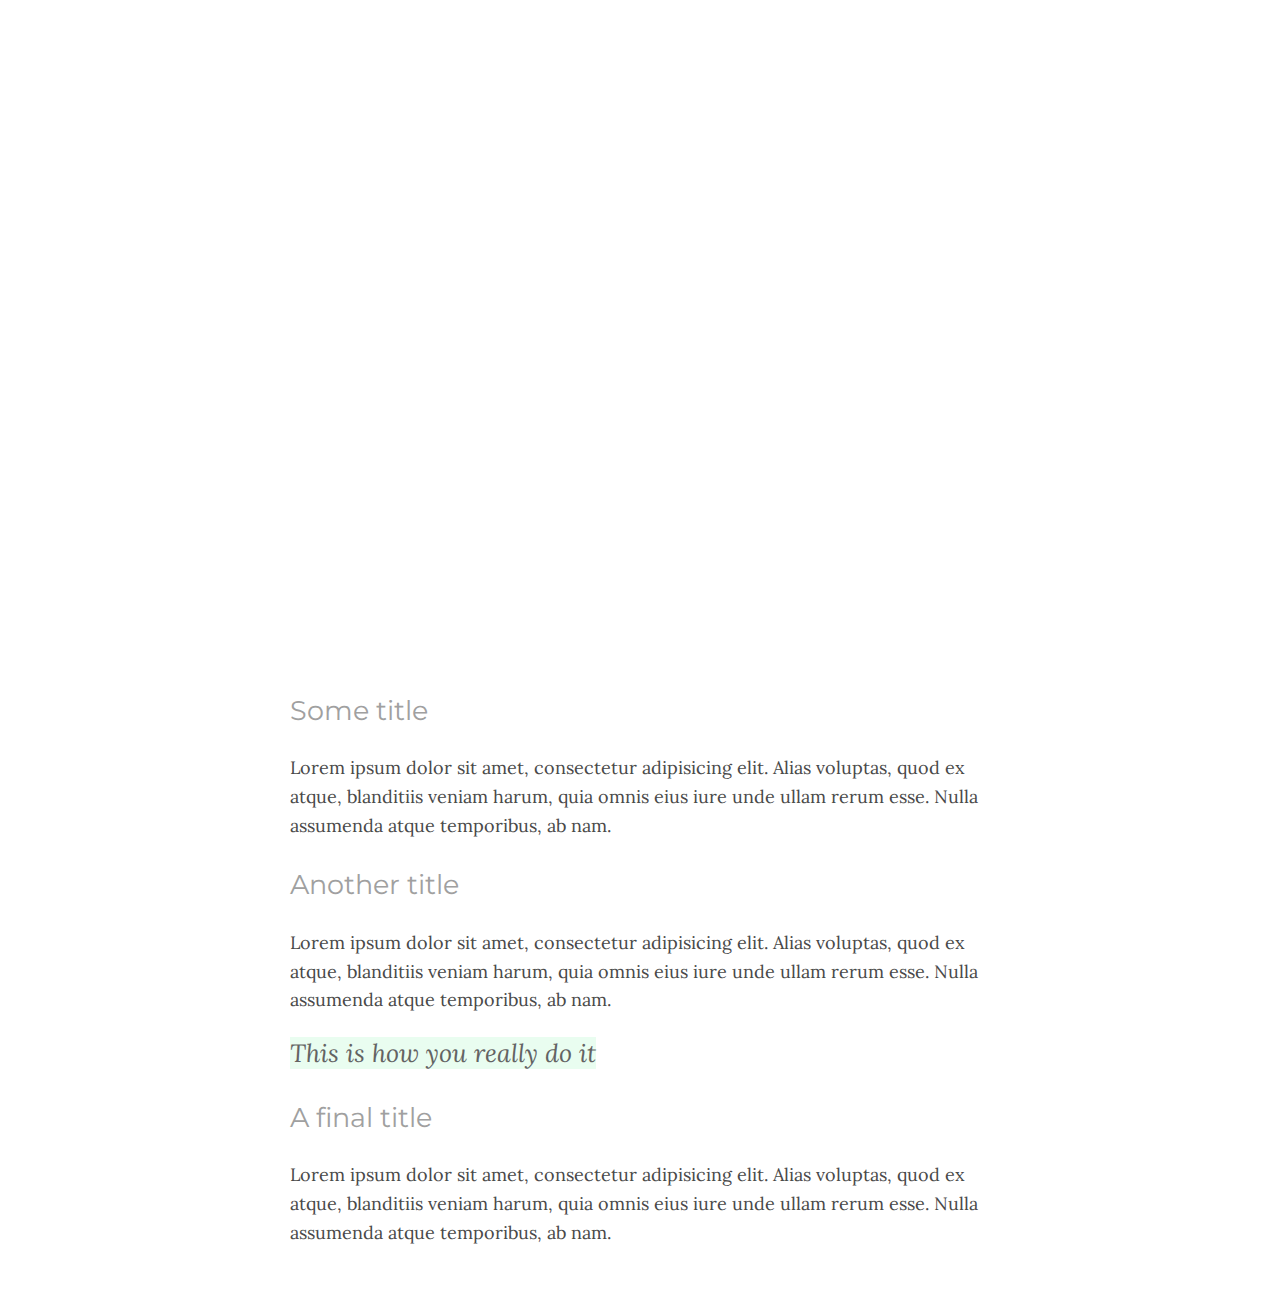
<file: index.html>
<html>
  <head>
    <title>How to copy Medium in 10 minutes</title>
    <link href='https://fonts.googleapis.com/css?family=Lora:400,400italic,700|Montserrat:400,700' rel='stylesheet' type='text/css'>
    <link rel="stylesheet" href="style.css">
    <meta name="viewport" content="width=device-width, initial-scale=1">
  </head>
  <body>
    <div class="banner">
      <div class="container">
        <h1>How to copy Medium in 10 minutes</h1>
        <p>This is a cheap version of course</p>
      </div>
    </div>

    <div class="container">
      <h2>Some title</h2>
      <p>
        Lorem ipsum dolor sit amet, consectetur adipisicing elit. Alias voluptas, quod ex atque, blanditiis veniam harum, quia omnis eius iure unde ullam rerum esse. Nulla assumenda atque temporibus, ab nam.
      </p>

      <h2>Another title</h2>
      <p>
        Lorem ipsum dolor sit amet, consectetur adipisicing elit. Alias voluptas, quod ex atque, blanditiis veniam harum, quia omnis eius iure unde ullam rerum esse. Nulla assumenda atque temporibus, ab nam.
      </p>

      <a href="#" class="link-medium">This is how you really do it</a>

      <h2>A final title</h2>
      <p>
        Lorem ipsum dolor sit amet, consectetur adipisicing elit. Alias voluptas, quod ex atque, blanditiis veniam harum, quia omnis eius iure unde ullam rerum esse. Nulla assumenda atque temporibus, ab nam.
      </p>

    </div>
  </body>
</html>
</file>
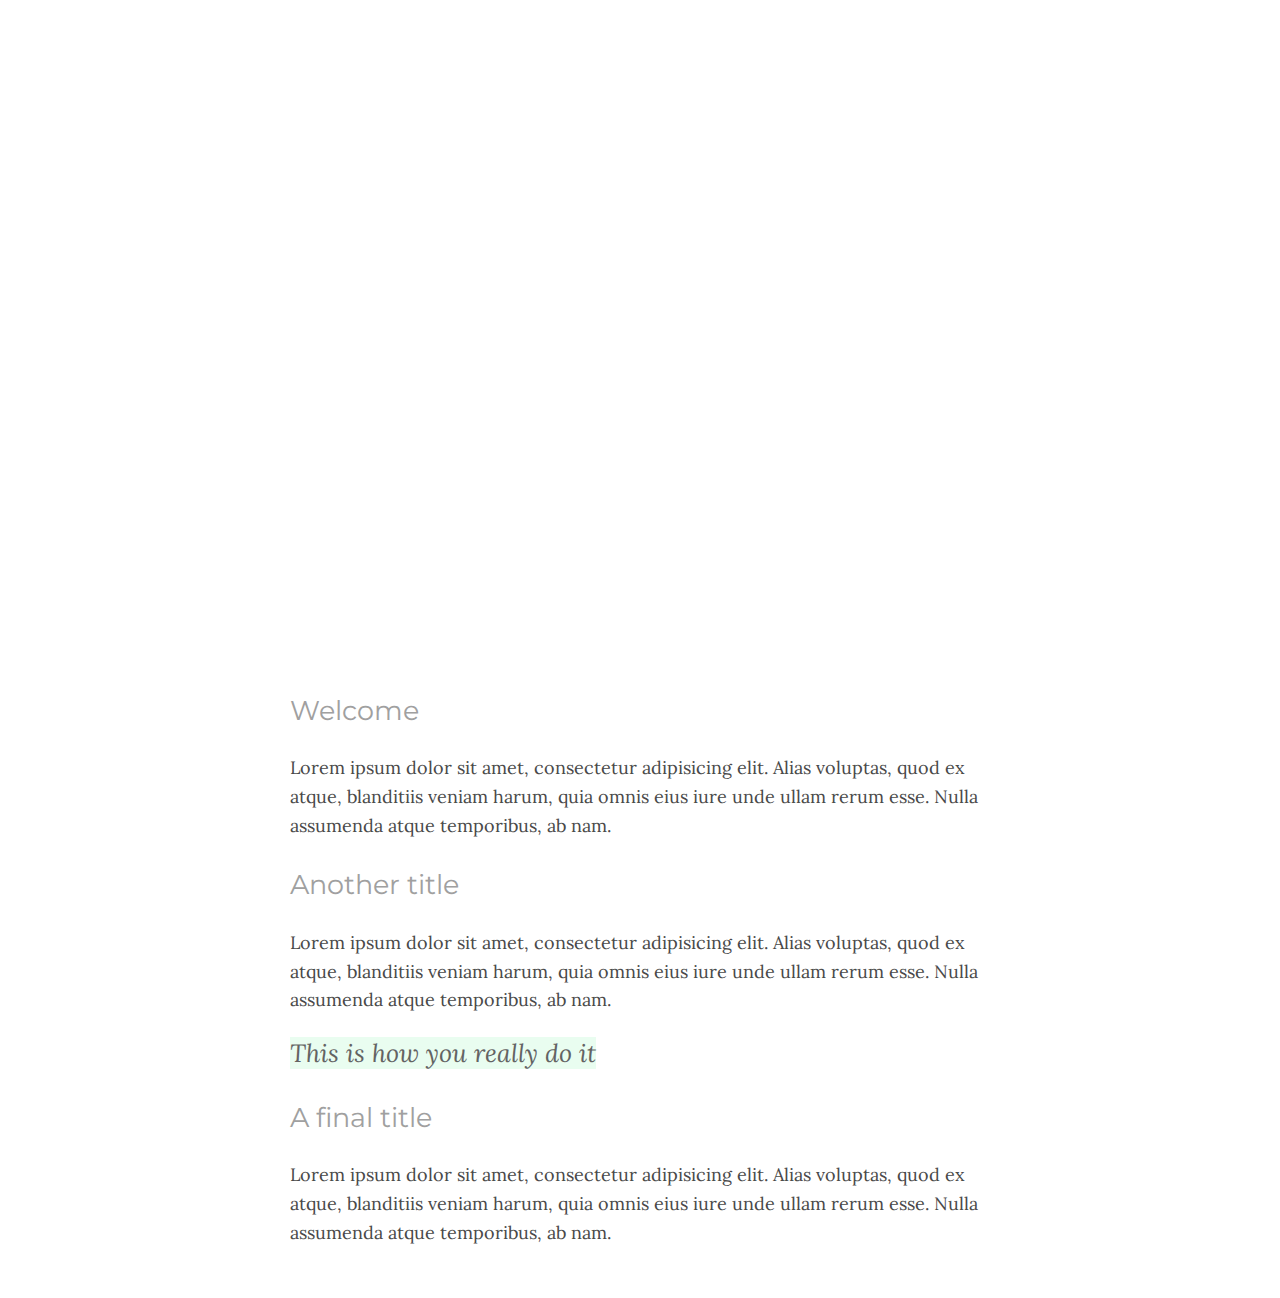
<file: medium-article/index.html>
<html>
  <head>
    <title>How to copy Medium in 10 minutes</title>
    <link href='https://fonts.googleapis.com/css?family=Lora:400,400italic,700|Montserrat:400,700' rel='stylesheet' type='text/css'>
    <link rel="stylesheet" href="style.css">
    <meta name="viewport" content="width=device-width, initial-scale=1">
  </head>
  <body>
    <div class="banner">
      <div class="container">
        <h1>How to copy Medium in 10 minutes</h1>
        <p>This is a cheap version of course</p>
      </div>
    </div>

    <div class="container">
      <h2>Welcome</h2>
      <p>
        Lorem ipsum dolor sit amet, consectetur adipisicing elit. Alias voluptas, quod ex atque, blanditiis veniam harum, quia omnis eius iure unde ullam rerum esse. Nulla assumenda atque temporibus, ab nam.
      </p>

      <h2>Another title</h2>
      <p>
        Lorem ipsum dolor sit amet, consectetur adipisicing elit. Alias voluptas, quod ex atque, blanditiis veniam harum, quia omnis eius iure unde ullam rerum esse. Nulla assumenda atque temporibus, ab nam.
      </p>

      <a href="#" class="link-medium">This is how you really do it</a>

      <h2>A final title</h2>
      <p>
        Lorem ipsum dolor sit amet, consectetur adipisicing elit. Alias voluptas, quod ex atque, blanditiis veniam harum, quia omnis eius iure unde ullam rerum esse. Nulla assumenda atque temporibus, ab nam.
      </p>

    </div>
  </body>
</html>
</file>
<file: style.css>
/* Fonts and colors */
body {
  color: #494949;
  font-size: 18px;
  line-height: 1.6;
  font-weight: lighter;
  font-family: 'Lora', serif;
  margin: 0;
}
h1, h2 {
  font-family: 'Montserrat', sans-serif;
  font-weight: bold;
}
h2 {
  color: #A0A0A0;
  font-weight: normal;
}
a {
  text-decoration: none;
  color: #4352A1;
}

/* Custom design */
.banner {
  background-image: url("https://images.unsplash.com/photo-1516653980844-c68df1de5249?ixlib=rb-1.2.1&ixid=eyJhcHBfaWQiOjEyMDd9&auto=format&fit=crop&w=2550&q=80");
  background-size: cover;
  color: white;
  padding: 200px 0;
}
.banner h1 {
  font-size: 38px;
}
.banner p {
  font-size: 30px;
  font-style: italic;
  font-weight: lighter;
  opacity: 0.8;
}
.container {
  width: 700px;
  margin: 50px auto;
}
.link-medium {
  background-image: linear-gradient(to bottom, rgba(233, 253, 240, 1), rgba(233, 253, 240, 1));
  color: #636363;
  font-weight: lighter;
  font-size: 25px;
  font-style: italic;
}
.link-medium:hover {
  background-image: linear-gradient(to bottom, rgba(125, 255, 179, 1), rgba(125, 255, 179, 1));}
}

/* Media queries */
@media(max-width: 900px) {
  .container {
    width: 700px;
  }
}
@media(max-width: 750px) {
  .container {
    width: 450px;
  }
}
@media(max-width: 500px) {
  .container {
    width: 350px;
  }
  .banner {
    padding: 50px 0;
  }
  .banner h1 {
    font-size: 30px;
  }
  .banner p {
    font-size: 20px;
  }
}
</file>
<file: medium-article/style.css>
/* Fonts and colors */
body {
  color: #494949;
  font-size: 18px;
  line-height: 1.6;
  font-weight: lighter;
  font-family: 'Lora', serif;
  margin: 0;
}
h1, h2 {
  font-family: 'Montserrat', sans-serif;
  font-weight: bold;
}
h2 {
  color: #A0A0A0;
  font-weight: normal;
}
a {
  text-decoration: none;
  color: #4352A1;
}

/* Custom design */
.banner {
  background-image: url("https://images.unsplash.com/photo-1516653980844-c68df1de5249?ixlib=rb-1.2.1&ixid=eyJhcHBfaWQiOjEyMDd9&auto=format&fit=crop&w=2550&q=80");
  background-size: cover;
  background-attachment: fixed;
  color: white;
  padding: 200px 0;
}
.banner h1 {
  font-size: 38px;
  opacity: 0.9;
}
.banner p {
  font-size: 30px;
  font-style: italic;
  font-weight: lighter;
  opacity: 0.8;
}
.container {
  width: 700px;
  margin: 50px auto;
}
.link-medium {
  background-image: linear-gradient(to bottom, rgba(233, 253, 240, 1), rgba(233, 253, 240, 1));
  color: #636363;
  font-weight: lighter;
  font-size: 25px;
  font-style: italic;
}
.link-medium:hover {
  background-image: linear-gradient(to bottom, rgba(125, 255, 179, 1), rgba(125, 255, 179, 1));}
}

/* Media queries */
@media(max-width: 900px) {
  .container {
    width: 700px;
  }
}
@media(max-width: 750px) {
  .container {
    width: 450px;
  }
}
@media(max-width: 500px) {
  .container {
    width: 350px;
  }
  .banner {
    padding: 50px 0;
  }
  .banner h1 {
    font-size: 30px;
  }
  .banner p {
    font-size: 20px;
  }
}
</file>
